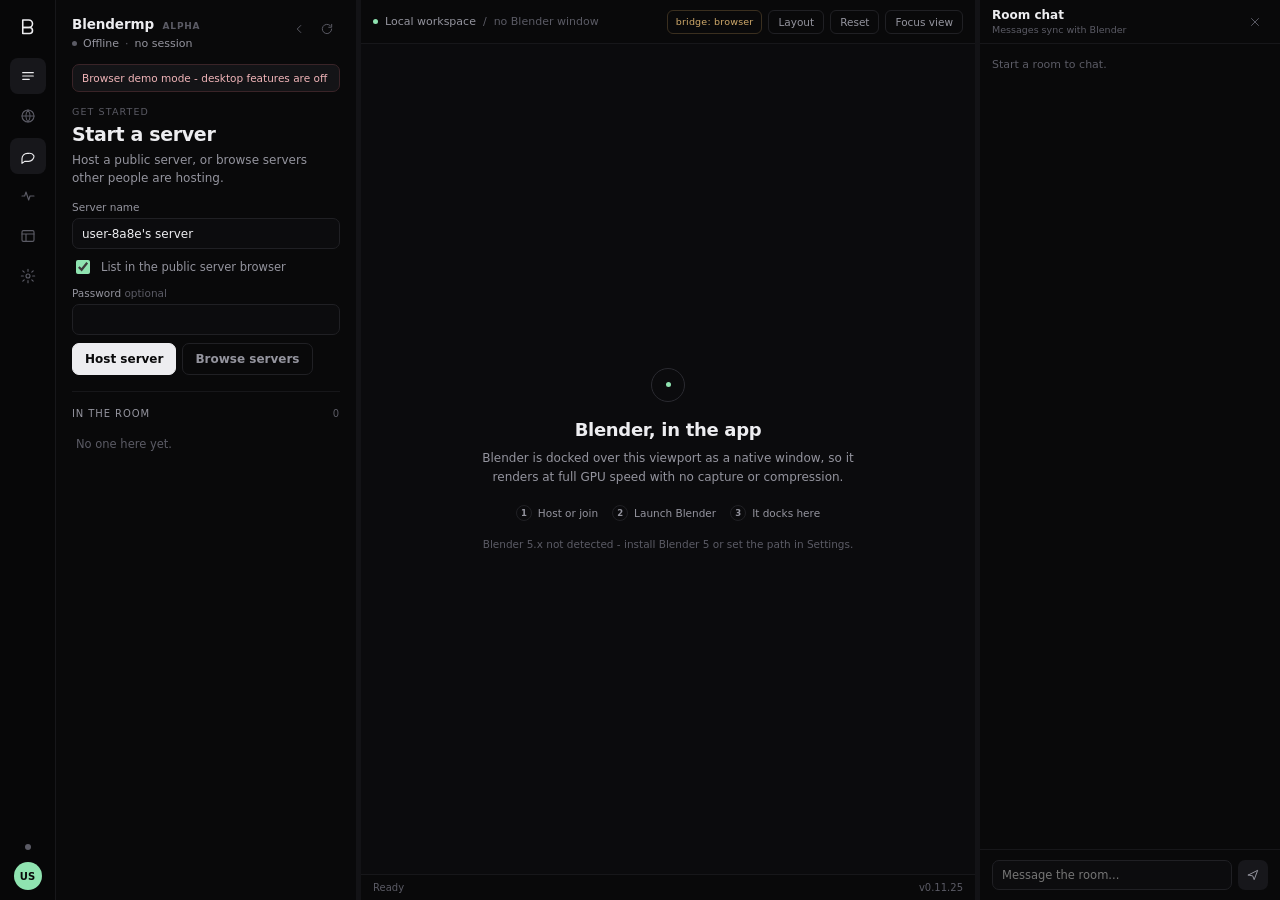
<file: desktop/ui/index.html>
<!doctype html>
<html lang="en" data-theme="dark">
<head>
  <meta charset="utf-8" />
  <meta name="viewport" content="width=device-width, initial-scale=1" />
  <title>Blendermp</title>
  <link rel="stylesheet" href="styles.css" />
  <link rel="stylesheet" href="dashboard.css" />
</head>
<body>
  <div class="app" id="app">
    <nav class="rail">
      <div class="logo" title="Blendermp">
        <svg viewBox="0 0 32 32" aria-hidden="true">
          <path d="M9 8h8a5 5 0 0 1 0 10H9z" />
          <path d="M9 18h9a4 4 0 0 1 0 8H9z" />
        </svg>
      </div>

      <button class="rail-btn active" data-view="session" title="Session">
        <svg viewBox="0 0 24 24"><path d="M4 7h16M4 12h16M4 17h10" /></svg>
      </button>
      <button class="rail-btn" data-view="servers" title="Public servers">
        <svg viewBox="0 0 24 24"><circle cx="12" cy="12" r="9" /><path d="M3 12h18M12 3a15 15 0 0 1 0 18M12 3a15 15 0 0 0 0 18" /></svg>
      </button>
      <button class="rail-btn" data-view="chat" title="Chat">
        <svg viewBox="0 0 24 24"><path d="M21 12a8 8 0 0 1-8 8H7l-4 3v-7a8 8 0 0 1 8-8h2a8 8 0 0 1 8 4z" /></svg>
      </button>
      <button class="rail-btn" data-view="diagnostics" title="Diagnostics">
        <svg viewBox="0 0 24 24"><path d="M3 12h4l2-6 4 12 2-6h6" /></svg>
      </button>
      <button class="rail-btn" data-view="dashboard" title="Open dashboard">
        <svg viewBox="0 0 24 24"><rect x="3" y="4" width="18" height="16" rx="2" /><path d="M3 9h18M9 9v11" /></svg>
      </button>
      <button class="rail-btn" data-view="settings" title="Settings">
        <svg viewBox="0 0 24 24"><circle cx="12" cy="12" r="3" /><path d="M12 2v3M12 19v3M4.2 4.2l2.1 2.1M17.7 17.7l2.1 2.1M2 12h3M19 12h3M4.2 19.8l2.1-2.1M17.7 6.3l2.1-2.1" /></svg>
      </button>

      <div class="rail-spacer"></div>
      <div class="rail-pill" id="railState" title="offline"></div>
      <div class="avatar" id="meAvatar" title="You">A</div>
    </nav>

    <div class="workspace" id="workspace">
    <section class="zone" data-zone="left" id="zoneLeft">
    <aside class="sidebar" id="tileSession">
      <header class="brand">
        <div>
          <div class="wordmark">Blendermp <span class="tag">alpha</span></div>
          <div class="statusline">
            <span class="dot" id="stateDot"></span>
            <span id="stateLabel">Offline</span>
            <span class="sep">&middot;</span>
            <span id="latency">no session</span>
          </div>
        </div>
        <div class="head-actions">
          <button class="icon-btn" id="collapseLeft" title="Collapse session">
            <svg viewBox="0 0 24 24"><path d="M15 18l-6-6 6-6" /></svg>
          </button>
          <button class="icon-btn" id="refreshBtn" title="Refresh">
            <svg viewBox="0 0 24 24"><path d="M20 12a8 8 0 1 1-2.3-5.7M20 4v5h-5" /></svg>
          </button>
        </div>
      </header>

      <div class="toasts" id="toasts"></div>

      <div class="panel" id="panel-session">
        <section class="intro">
          <div class="eyebrow" id="heroEyebrow">Get started</div>
          <h1 id="heroTitle">Start a server</h1>
          <p id="heroSub">Host a public server, or browse servers other people are hosting.</p>

          <div class="host-setup" id="hostSetup">
            <label class="field">
              <span>Server name</span>
              <input id="serverName" autocomplete="off" maxlength="48" />
            </label>
            <label class="check">
              <input type="checkbox" id="serverPublic" />
              <span>List in the public server browser</span>
            </label>
            <label class="field">
              <span>Password <em>optional</em></span>
              <input id="serverPassword" type="password" autocomplete="new-password" maxlength="64" />
            </label>
          </div>

          <div class="codebox" id="serverBox" hidden>
            <div class="code-label" id="serverLabel">Your server</div>
            <div class="code-row">
              <code id="serverTitle">--</code>
              <span class="badge" id="serverState">private</span>
            </div>
            <div class="verify" id="verifyRow" hidden>
              <span>verify</span>
              <code id="verifyCode"></code>
            </div>
            <div class="verify" id="directoryRow" hidden>
              <span id="directoryLabel">LAN</span>
              <code id="directoryUrl"></code>
              <button class="icon-btn" id="directoryCopy" title="Copy directory link">
                <svg viewBox="0 0 24 24"><rect x="9" y="9" width="11" height="11" rx="2" /><path d="M5 15V6a2 2 0 0 1 2-2h9" /></svg>
              </button>
            </div>
            <button class="mini-btn" id="inviteCopy" type="button">Copy invite link</button>
          </div>

          <div class="actions" id="hostActions">
            <button class="btn primary" id="hostBtn">Host server</button>
            <button class="btn ghost" id="joinBtn">Browse servers</button>
          </div>

          <div class="actions" id="activeActions" hidden>
            <button class="btn primary" id="launchBtn">
              <svg viewBox="0 0 24 24"><path d="M12 3v12M7 8l5-5 5 5M4 17v3h16v-3" /></svg>
              <span id="launchLabel">Launch Blender</span>
            </button>
            <button class="btn ghost danger" id="leaveBtn">Leave</button>
          </div>

          <div class="actions embed-actions" id="embedActions" hidden>
            <button class="btn soft" id="embedBtn">Embed window</button>
            <button class="btn ghost" id="detachBtn" hidden>Detach</button>
          </div>
        </section>

        <section class="section">
          <div class="section-head">
            <span>In the room</span>
            <span id="memberCount">0</span>
          </div>
          <ul class="members" id="members">
            <li class="empty">No one here yet.</li>
          </ul>
        </section>

        <section class="section" id="renderSection" hidden>
          <div class="section-head">
            <span>Render farm</span>
            <span class="live" id="renderBadge">idle</span>
          </div>
          <div id="renderHostControls">
            <div class="render-range">
              <label>Preset
                <select id="renderPreset">
                  <option value="">Custom</option>
                </select>
              </label>
              <label>Name
                <input id="renderPresetName" class="preset-name" maxlength="32" placeholder="Preset name" />
              </label>
              <button class="btn ghost" id="renderPresetSave">Save preset</button>
              <button class="btn ghost" id="renderPresetDelete">Delete</button>
            </div>
            <div class="render-range">
              <label>Frames <input id="renderStart" type="number" value="1" min="0" /></label>
              <label>to <input id="renderEnd" type="number" value="250" min="0" /></label>
              <label>step <input id="renderStep" type="number" value="1" min="1" /></label>
            </div>
            <div class="render-range">
              <label>Width <input id="renderWidth" type="number" value="0" min="0" max="16384" /></label>
              <label>Height <input id="renderHeight" type="number" value="0" min="0" max="16384" /></label>
              <label>Engine
                <select id="renderEngine">
                  <option value="BLENDER_EEVEE">EEVEE (GPU)</option>
                  <option value="CYCLES">Cycles (CPU + GPU)</option>
                </select>
              </label>
              <label>Format
                <select id="renderFormat">
                  <option value="MP4">MP4</option>
                  <option value="WEBM">WebM</option>
                  <option value="PNG">PNG sequence</option>
                </select>
              </label>
              <label>Tiles
                <select id="renderTiles">
                  <option value="1x1">Off (1x1)</option>
                  <option value="2x2">2x2</option>
                  <option value="3x3">3x3</option>
                  <option value="4x4">4x4</option>
                  <option value="2x1">2x1</option>
                  <option value="1x2">1x2</option>
                  <option value="4x2">4x2</option>
                  <option value="2x4">2x4</option>
                </select>
              </label>
              <button class="btn primary" id="renderStartBtn">Custom render</button>
              <button class="btn ghost" id="renderQueueBtn">Queue render</button>
            </div>
            <p class="fine">Width/height 0 uses the scene resolution. Tiles split each frame across workers; the host stitches them together.</p>
          </div>
          <div id="renderProgressWrap" hidden>
            <div class="progress"><div class="progress-bar" id="renderBar"></div></div>
            <p class="fine" id="renderProgressText"></p>
            <p class="fine" id="renderWorkers"></p>
            <div class="actions">
              <button class="btn ghost danger" id="renderStopBtn">Stop render</button>
              <button class="btn ghost" id="renderRetryBtn" hidden>Retry failed</button>
            </div>
          </div>
          <div id="renderPreviewWrap" hidden>
            <div class="section-head"><span>Latest frames</span><span class="live" id="renderPreviewCount"></span></div>
            <img id="renderPreviewMain" class="render-preview" alt="Latest rendered frame" />
            <div id="renderContactSheet" class="render-contact"></div>
          </div>
        </section>

        <section class="section" id="diagnosticsSection">
          <div class="section-head">
            <span>Connection</span>
            <span class="live" id="liveLabel">idle</span>
          </div>
          <div class="stats">
            <div><b id="pingValue">-</b><small>ms</small></div>
            <div><b id="downValue">0</b><small>KB/s in</small></div>
            <div><b id="upValue">0</b><small>KB/s out</small></div>
            <div><b id="totalValue">0</b><small>MB total</small></div>
          </div>
          <canvas id="spark" width="280" height="40"></canvas>
          <div class="meta-row">
            <span id="blenderLabel">Blender not detected</span>
            <span id="secureLabel">TLS 1.3 + pinned</span>
          </div>
          <button class="btn ghost" id="exportDiagnostics">Export diagnostics bundle</button>
          <p class="fine">Redacted zip: versions, GPU, logs, network and scene stats.</p>
        </section>
      </div>

      <div class="panel" id="panel-servers" hidden>
        <section class="section">
          <div class="section-head">
            <span>Public servers</span>
            <div class="head-actions">
              <button class="mini-btn" id="inviteOpen" type="button">Open link</button>
              <button class="icon-btn" id="serverRefresh" title="Refresh">
                <svg viewBox="0 0 24 24"><path d="M20 11a8 8 0 1 0-2.3 5.7M20 4v7h-7" /></svg>
              </button>
              <button class="icon-btn" id="joinClose" title="Back">
                <svg viewBox="0 0 24 24"><path d="M15 18l-6-6 6-6" /></svg>
              </button>
            </div>
          </div>
          <section class="section" id="recentSection" hidden>
            <div class="section-head">
              <span>Recent and saved</span>
            </div>
            <div class="server-list" id="recentList"></div>
          </section>
          <label class="field">
            <span>Search</span>
            <input id="serverSearch" placeholder="Server name or host" autocomplete="off" />
          </label>
          <div class="server-list" id="serverList">
            <p class="empty">Set a directory URL in Settings to browse public servers.</p>
          </div>
          <div class="server-join" id="serverJoinBox" hidden>
            <div class="server-join-head">Join <b id="serverJoinName"></b></div>
            <label class="field" id="serverPasswordRow" hidden>
              <span>Password</span>
              <input id="serverPasswordJoin" type="password" autocomplete="off" maxlength="64" />
            </label>
            <div class="row">
              <button class="btn primary" id="serverConnect">Connect</button>
              <button class="btn ghost" id="serverCancel">Cancel</button>
            </div>
            <p class="fine">Connecting replaces this Blender scene with the host's. Save your work first.</p>
          </div>
          <p class="fine" id="serverDirectoryNote">Public servers come from the directory URL in Settings.</p>
        </section>
      </div>

      <div class="panel" id="panel-settings" hidden>
        <section class="section">
          <div class="section-head">
            <span>Settings</span>
            <button class="icon-btn" id="settingsClose" title="Back">
              <svg viewBox="0 0 24 24"><path d="M15 18l-6-6 6-6" /></svg>
            </button>
          </div>
          <label class="field">
            <span>Display name</span>
            <input id="setName" maxlength="48" />
          </label>
          <label class="field">
            <span>Host port</span>
            <input id="setPort" type="number" min="1024" max="65535" />
          </label>
          <label class="field">
            <span>Hub URL <em>worker or directory</em></span>
            <input id="setDirectory" placeholder="https://blendermp-hub.you.workers.dev" spellcheck="false" />
          </label>
          <label class="check">
            <input type="checkbox" id="setWorkerRelay" />
            <span>Use the hub as the WebSocket relay</span>
          </label>
          <label class="field">
            <span>Relay <em>advanced, IPv4:port</em></span>
            <input id="setRelay" placeholder="203.0.113.5:7100" spellcheck="false" />
          </label>
          <label class="check">
            <input type="checkbox" id="setUseRelay" />
            <span>Host through the advanced relay</span>
          </label>
          <label class="field">
            <span>Blender executable</span>
            <input id="setBlender" spellcheck="false" />
          </label>
          <div class="row">
            <button class="btn soft" id="detectBtn">Detect Blender</button>
            <button class="btn ghost" id="saveSettings">Save</button>
          </div>
          <section class="section">
            <div class="section-head"><span>Accessibility</span><span>shared with dashboard</span></div>
            <label class="field">
              <span>Contrast</span>
              <select id="setContrast">
                <option value="normal">Normal</option>
                <option value="high">High contrast</option>
              </select>
            </label>
            <label class="field">
              <span>Text size</span>
              <select id="setFontScale">
                <option value="normal">Normal</option>
                <option value="large">Large</option>
              </select>
            </label>
            <label class="check"><input type="checkbox" id="setMotion" /><span>Reduce motion</span></label>
            <button class="btn ghost wide" id="openDashboard" type="button">Open dashboard window</button>
          </section>
          <p class="fine">No custom cryptography. TLS 1.3, pinned host certificate, server-validated edits.</p>
        </section>
      </div>
    </aside>
    </section>
    <div class="splitter" id="splitLeft" title="Drag to resize"></div>
    <section class="zone" data-zone="main" id="zoneMain">
    <main class="stage" id="tileViewport">
      <div class="stage-chrome">
        <div class="crumbs">
          <span class="crumb-dot"></span>
          <span id="stageTitle">Local workspace</span>
          <span class="crumb-sep">/</span>
          <span id="stageMode">no Blender window</span>
        </div>
        <div class="stage-actions">
          <span class="bridge-pill" id="bridgePill">bridge: checking</span>
          <button class="chip" id="focusBtn" hidden>Focus</button>
          <button class="chip" id="layoutBtn" title="Arrange tiles">Layout</button>
          <button class="chip" id="layoutReset" title="Restore the default layout">Reset</button>
          <button class="chip" id="focusView" title="Hide or show both side panels">Focus view</button>
          <button class="chip" id="embedChip">Embed</button>
          <button class="chip" id="detachChip" hidden>Detach</button>
        </div>
      </div>

      <div class="stage-body" id="stageBody">
        <div class="placeholder" id="placeholder">
          <div class="mark"><span></span></div>
          <h2>Blender, in the app</h2>
          <p>Blender is docked over this viewport as a native window, so it renders at full GPU speed with no capture or compression.</p>
          <div class="steps">
            <div><b>1</b>Host or join</div>
            <div><b>2</b>Launch Blender</div>
            <div><b>3</b>It docks here</div>
          </div>
          <div class="stage-hint" id="stageHint">Detecting Blender...</div>
        </div>
      </div>

      <div class="statusbar">
        <span id="statusLeft">Ready</span>
        <span class="grow"></span>
        <span id="statusMid"></span>
        <span id="statusRight">v0.11.25</span>
      </div>
    </main>
    </section>
    <div class="splitter" id="splitRight" title="Drag to resize"></div>
    <section class="zone" data-zone="right" id="zoneRight">
    <aside class="chatpanel" id="tileChat">
      <header class="chat-head">
        <div>
          <div class="chat-title">Room chat</div>
          <div class="chat-sub" id="chatSub">Messages sync with Blender</div>
        </div>
        <button class="icon-btn" id="chatClose" title="Hide chat">
          <svg viewBox="0 0 24 24"><path d="M6 6l12 12M18 6L6 18" /></svg>
        </button>
      </header>
      <div class="messages" id="messages">
        <div class="message empty">Nothing said yet. Say hi.</div>
      </div>
      <form class="composer" id="chatForm">
        <input id="chatInput" placeholder="Message the room..." maxlength="2000" autocomplete="off" />
        <button class="send" type="submit" title="Send">
          <svg viewBox="0 0 24 24"><path d="M4 12l16-8-6 16-2.5-6.5L4 12z" /></svg>
        </button>
      </form>
    </aside>
    </section>
    <div class="splitter" id="splitBottom" title="Drag to resize"></div>
    <section class="zone" data-zone="bottom" id="zoneBottom"></section>
    </div>
    <div class="layout-hint" id="layoutHint" hidden>
      <span>Drag a panel onto Left, Right or Bottom. Release to place it.</span>
      <button class="chip" id="layoutDone">Done</button>
      <button class="chip" id="layoutResetHint">Reset</button>
    </div>
  </div>

  <div class="modal-overlay" id="renderConsent" hidden>
    <div class="modal-box" role="dialog" aria-modal="true" aria-labelledby="renderConsentTitle">
      <h2 id="renderConsentTitle">Join this render?</h2>
      <p id="renderConsentText"></p>
      <div class="actions">
        <button class="btn primary" id="renderAccept">Yes, join</button>
        <button class="btn ghost" id="renderDecline">No</button>
      </div>
    </div>
  </div>
  <script src="layout.js"></script>
  <script src="a11y.js"></script>
  <script src="app.js"></script>
  <script src="dashboard.js"></script>
  <div class="modal-overlay" id="welcomeOverlay" hidden>
    <div class="modal-box" role="dialog" aria-modal="true" aria-labelledby="welcomeTitle">
      <h2 id="welcomeTitle">Welcome to Blendermp</h2>
      <p>Pick a display name and point at Blender 5.x. You can change both later in Settings.</p>
      <label class="field"><span>Display name</span><input id="welcomeName" maxlength="48" /></label>
      <label class="field"><span>Blender executable</span><input id="welcomeBlender" spellcheck="false" /></label>
      <div class="actions">
        <button class="btn ghost" id="welcomeDetect">Detect Blender</button>
        <button class="btn primary" id="welcomeStart">Get started</button>
      </div>
    </div>
  </div>
</body>
</html>
</file>
<file: desktop/ui/styles.css>
:root {
  --bg: #09090a;
  --rail: #070708;
  --panel: #0f0f11;
  --panel-soft: #0c0c0e;
  --line: #202024;
  --line-soft: #17171a;
  --text: #ededf0;
  --muted: #94949e;
  --faint: #5b5b65;
  --accent: #8fe3b0;
  --danger: #ef8b8b;
  --radius: 10px;
  --left-w: 300px;
  --right-w: 300px;
  --rail-w: 56px;
}

/* accessibility --------------------------------------------------------- */
html[data-contrast="high"] {
  --bg: #000000;
  --rail: #000000;
  --panel: #050507;
  --panel-soft: #0b0b0e;
  --line: #5b5b68;
  --line-soft: #3a3a44;
  --text: #ffffff;
  --muted: #d7d7e2;
  --faint: #a3a3b2;
  --accent: #8dffc0;
  --danger: #ff9d9d;
}
html[data-contrast="high"] .btn,
html[data-contrast="high"] .mini-btn,
html[data-contrast="high"] .field input,
html[data-contrast="high"] .composer input,
html[data-contrast="high"] select {
  border-color: var(--line);
}
html[data-contrast="high"] .server-row,
html[data-contrast="high"] .dash-card,
html[data-contrast="high"] .codebox {
  border-color: var(--line);
}
html[data-font="large"] body { font-size: 15px; }
html[data-font="large"] .message,
html[data-font="large"] .members li,
html[data-font="large"] .server-name,
html[data-font="large"] .server-meta,
html[data-font="large"] .field input,
html[data-font="large"] .composer input,
html[data-font="large"] .btn,
html[data-font="large"] .mini-btn,
html[data-font="large"] .intro p,
html[data-font="large"] .fine,
html[data-font="large"] .dash-list li,
html[data-font="large"] select {
  font-size: 13.5px;
}
html[data-font="large"] .intro h1 { font-size: 22px; }
html[data-font="large"] .dash-stats b { font-size: 21px; }
html[data-motion="reduced"] *,
html[data-motion="reduced"] *::before,
html[data-motion="reduced"] *::after {
  animation-duration: .001ms !important;
  animation-iteration-count: 1 !important;
  transition-duration: .001ms !important;
}
button:focus-visible,
input:focus-visible,
select:focus-visible {
  outline: 2px solid var(--accent);
  outline-offset: 2px;
}
select {
  color: var(--text);
  background: var(--panel-soft);
  border: 1px solid var(--line);
  border-radius: 6px;
  padding: 5px 7px;
}
.field select { width: 100%; height: 31px; padding: 0 9px; }

* { box-sizing: border-box; }

html, body {
  margin: 0;
  height: 100%;
  background: var(--bg);
  color: var(--text);
  font-family: "Segoe UI Variable Text", "Segoe UI", system-ui, -apple-system, sans-serif;
  font-size: 13px;
  overflow: hidden;
  -webkit-font-smoothing: antialiased;
}

button, input { font: inherit; color: inherit; }
button { cursor: pointer; }
svg {
  width: 16px;
  height: 16px;
  fill: none;
  stroke: currentColor;
  stroke-width: 1.7;
  stroke-linecap: round;
  stroke-linejoin: round;
}

.app {
  display: grid;
  grid-template-columns: var(--rail-w) minmax(0, 1fr);
  height: 100vh;
  background: var(--bg);
}

.workspace {
  display: grid;
  grid-template-columns:
    var(--left-col, 300px) var(--left-gap, 5px)
    minmax(0, 1fr)
    var(--right-gap, 5px) var(--right-col, 300px);
  grid-template-rows: minmax(0, 1fr) var(--bottom-gap, 0px) var(--bottom-row, 0px);
  min-width: 0;
  min-height: 0;
  height: 100vh;
  overflow: hidden;
  transition:
    grid-template-columns .24s cubic-bezier(.2, .75, .25, 1),
    grid-template-rows .24s cubic-bezier(.2, .75, .25, 1);
}
body.resizing .workspace { transition: none; }

.zone {
  position: relative;
  display: flex;
  min-width: 0;
  min-height: 0;
  overflow: hidden;
}
.zone[data-zone="left"] { grid-column: 1; grid-row: 1 / 4; }
.zone[data-zone="main"] { grid-column: 3; grid-row: 1; }
.zone[data-zone="right"] { grid-column: 5; grid-row: 1 / 4; }
.zone[data-zone="bottom"] { grid-column: 3; grid-row: 3; }

.splitter {
  background: #131316;
  cursor: col-resize;
  transition: background .12s ease;
}
.splitter:hover, body.resizing .splitter { background: #3a3a42; }
#splitLeft { grid-column: 2; grid-row: 1 / 4; }
#splitRight { grid-column: 4; grid-row: 1 / 4; }
#splitBottom { grid-column: 3; grid-row: 2; cursor: row-resize; }
body.resizing { user-select: none; }

#tileBank { display: none; }

.tile {
  position: relative;
  display: flex;
  flex-direction: column;
  flex: 1 1 auto;
  min-width: 0;
  min-height: 0;
  overflow: hidden;
}
.tile > .sidebar,
.tile > .stage,
.tile > .chatpanel,
.tile > .diagnostics-content {
  flex: 1 1 auto;
  min-width: 0;
  min-height: 0;
}

.tile-bar {
  position: absolute;
  z-index: 20;
  top: 0;
  left: 0;
  right: 0;
  height: 26px;
  display: none;
  align-items: center;
  gap: 8px;
  padding: 0 8px;
  background: rgba(10, 10, 12, 0.94);
  border-bottom: 1px solid var(--line);
  font-size: 9.5px;
  letter-spacing: .6px;
  text-transform: uppercase;
  color: var(--faint);
  cursor: grab;
  user-select: none;
}
.layout-editing .tile-bar { display: flex; }
.layout-editing #layoutBtn { color: var(--text); border-color: #34343c; background: #17171b; }
.layout-editing .zone { outline: 1px dashed #2b2b33; outline-offset: -1px; }
.layout-editing .tile > .sidebar,
.layout-editing .tile > .chatpanel,
.layout-editing .tile > .diagnostics-content { margin-top: 26px; }
.layout-editing #chatClose, .layout-editing #collapseLeft { display: none; }
.layout-editing .placeholder { display: none; }
.layout-editing .stage-body::after {
  content: "Viewport stays here - Blender hidden while arranging";
  position: absolute;
  inset: 0;
  display: grid;
  place-items: center;
  color: var(--faint);
  font-size: 11px;
  letter-spacing: .2px;
  pointer-events: none;
}
.zone.zone-empty::after {
  content: attr(data-label);
  position: absolute;
  inset: 6px;
  display: grid;
  place-items: center;
  border: 1px dashed #33333b;
  border-radius: 6px;
  background: rgba(255, 255, 255, .012);
  color: var(--muted);
  font-size: 9.5px;
  letter-spacing: .6px;
  text-transform: uppercase;
  transition: border-color .15s ease, color .15s ease;
}
.zone.zone-empty.drop-hover::after { border-color: rgba(143, 227, 176, .8); color: var(--accent); }
.zone.drop-hover {
  outline: 1px solid rgba(143, 227, 176, .7);
  outline-offset: -1px;
  background: rgba(143, 227, 176, .045);
}
.tile-grip {
  width: 10px;
  height: 10px;
  background-image: radial-gradient(circle, #5b5b65 1px, transparent 1px);
  background-size: 4px 4px;
}
.tile-close {
  margin-left: auto;
  border: 0;
  background: transparent;
  color: var(--faint);
  font-size: 12px;
  line-height: 1;
  padding: 2px 4px;
}
.tile-close:hover { color: var(--text); }
.tile-ghost {
  position: fixed;
  top: 0;
  left: 0;
  z-index: 1000;
  pointer-events: none;
  padding: 6px 10px;
  border: 1px solid #34343c;
  background: #17171b;
  border-radius: 6px;
  font-size: 11px;
  color: var(--text);
  box-shadow: 0 6px 24px rgba(0, 0, 0, .4);
  opacity: .94;
}
.layout-hint {
  position: fixed;
  z-index: 950;
  top: 54px;
  left: calc(var(--rail-w) + (100vw - var(--rail-w)) / 2);
  transform: translateX(-50%);
  max-width: calc(100vw - var(--rail-w) - 28px);
  display: flex;
  flex-wrap: wrap;
  align-items: center;
  gap: 10px;
  padding: 6px 10px;
  border: 1px solid var(--line);
  background: #121216;
  border-radius: 7px;
  font-size: 10.5px;
  color: var(--muted);
  box-shadow: 0 8px 30px rgba(0, 0, 0, .35);
}
.diagnostics-content { padding: 16px; overflow-y: auto; }
.diagnostics-content .section { border-top: 0; padding-top: 0; }
/* rail ------------------------------------------------------------------ */
.rail {
  display: flex;
  flex-direction: column;
  align-items: center;
  gap: 4px;
  padding: 10px 0;
  background: var(--rail);
  border-right: 1px solid var(--line-soft);
}

.logo {
  width: 32px;
  height: 32px;
  display: grid;
  place-items: center;
  margin-bottom: 12px;
  color: var(--text);
}
.logo svg { width: 24px; height: 24px; stroke-width: 2.1; }

.rail-btn {
  width: 36px;
  height: 36px;
  display: grid;
  place-items: center;
  border: 0;
  border-radius: 8px;
  background: transparent;
  color: var(--faint);
  transition: color .15s ease, background .15s ease;
}
.rail-btn:hover { color: var(--text); background: #141417; }
.rail-btn.active { color: var(--text); background: #17171b; }

.rail-spacer { flex: 1; }

.rail-pill {
  width: 6px;
  height: 6px;
  border-radius: 50%;
  background: var(--faint);
  margin-bottom: 8px;
  transition: background .2s ease;
}
.rail-pill.on { background: var(--accent); }
.rail-pill.busy { background: #d9b36c; animation: blink 1.4s ease-in-out infinite; }

.avatar {
  width: 28px;
  height: 28px;
  border-radius: 50%;
  display: grid;
  place-items: center;
  font-size: 10px;
  font-weight: 650;
  color: #0a0a0b;
  background: var(--accent);
}

/* sidebar --------------------------------------------------------------- */
.sidebar {
  display: flex;
  flex-direction: column;
  gap: 14px;
  padding: 16px 16px 20px;
  overflow-y: auto;
  background: var(--bg);
}

.brand { display: flex; align-items: flex-start; justify-content: space-between; gap: 8px; }
.wordmark { font-size: 13.5px; font-weight: 620; letter-spacing: -0.1px; }
.tag {
  font-size: 9px;
  letter-spacing: .8px;
  text-transform: uppercase;
  color: var(--faint);
  margin-left: 4px;
}
.statusline { display: flex; align-items: center; gap: 6px; color: var(--muted); font-size: 11px; margin-top: 5px; }
.dot { width: 5px; height: 5px; border-radius: 50%; background: var(--faint); }
.dot.on { background: var(--accent); }
.dot.busy { background: #d9b36c; animation: blink 1.4s ease-in-out infinite; }
.sep { color: var(--faint); }

.icon-btn {
  width: 26px;
  height: 26px;
  display: grid;
  place-items: center;
  border: 0;
  border-radius: 6px;
  background: transparent;
  color: var(--faint);
  transition: color .15s ease, background .15s ease;
}
.icon-btn:hover { color: var(--text); background: #141417; }
.icon-btn svg { width: 14px; height: 14px; }

.panel { display: flex; flex-direction: column; gap: 16px; animation: panel-in .18s ease-out both; }

.intro { padding-bottom: 16px; border-bottom: 1px solid var(--line-soft); }
.eyebrow { font-size: 9.5px; letter-spacing: 1.1px; text-transform: uppercase; color: var(--faint); }
.intro h1 { margin: 6px 0 6px; font-size: 19px; font-weight: 620; letter-spacing: -0.35px; }
.intro p { margin: 0 0 14px; color: var(--muted); font-size: 12px; line-height: 1.5; }

.codebox {
  border: 1px solid var(--line);
  background: var(--panel-soft);
  border-radius: 8px;
  padding: 9px 10px;
  margin-bottom: 10px;
}
.code-label { color: var(--faint); font-size: 9px; text-transform: uppercase; letter-spacing: 1px; }
.code-row { display: flex; align-items: center; justify-content: space-between; gap: 6px; min-width: 0; }
.code-row code {
  font-family: "Cascadia Mono", "Consolas", monospace;
  font-size: 14.5px;
  letter-spacing: .6px;
  white-space: nowrap;
  color: var(--text);
}
.verify { display: flex; align-items: center; gap: 6px; margin-top: 5px; font-size: 10px; color: var(--faint); min-width: 0; }
.verify code {
  font-family: "Cascadia Mono", monospace;
  letter-spacing: .6px;
  color: var(--muted);
  overflow: hidden;
  text-overflow: ellipsis;
  white-space: nowrap;
}
.verify .icon-btn { flex: 0 0 auto; }

.actions { display: flex; gap: 6px; flex-wrap: wrap; }
.embed-actions { margin-top: 6px; }

.btn {
  display: inline-flex;
  align-items: center;
  justify-content: center;
  gap: 6px;
  height: 32px;
  padding: 0 12px;
  border-radius: 7px;
  border: 1px solid var(--line);
  background: transparent;
  color: var(--text);
  font-size: 12px;
  font-weight: 560;
  transition: background .15s ease, border-color .15s ease, color .15s ease, transform .1s ease;
}
.btn svg { width: 14px; height: 14px; }
.btn:hover { background: #141417; border-color: #2a2a30; }
.btn:active { transform: scale(.985); }
.btn.primary { background: var(--text); border-color: var(--text); color: #0a0a0b; }
.btn.primary:hover { background: #ffffff; border-color: #ffffff; }
.btn.ghost { border-color: var(--line); color: var(--muted); }
.btn.ghost:hover { color: var(--text); }
.btn.soft { border-color: #2a2a30; color: var(--muted); }
.btn.danger { color: var(--danger); border-color: #332025; }
.btn.wide { width: 100%; margin-top: 2px; }

.section { border-top: 1px solid var(--line-soft); padding-top: 14px; }
.intro + .section { border-top: 0; padding-top: 0; }
.section-head {
  display: flex;
  align-items: center;
  justify-content: space-between;
  color: var(--faint);
  font-size: 10px;
  text-transform: uppercase;
  letter-spacing: .9px;
  margin-bottom: 10px;
}
.section-head > span:first-child { color: var(--muted); }
.live { font-size: 9.5px; letter-spacing: .8px; color: var(--faint); }
.live.on { color: var(--accent); }
.live.busy { color: #d9b36c; }

.members { list-style: none; margin: 0; padding: 0; display: flex; flex-direction: column; gap: 2px; }
.members li {
  display: flex;
  align-items: center;
  gap: 8px;
  min-height: 30px;
  padding: 2px 4px;
  border-radius: 6px;
  font-size: 12px;
  transition: background .12s ease;
}
.members li:hover { background: #121215; }
.members .empty { color: var(--faint); font-size: 11.5px; padding-left: 4px; }
.members .mini {
  width: 20px;
  height: 20px;
  border-radius: 50%;
  display: grid;
  place-items: center;
  font-size: 8.5px;
  font-weight: 700;
  color: #0a0a0b;
  flex: 0 0 auto;
}
.members .who { flex: 1; min-width: 0; overflow: hidden; text-overflow: ellipsis; white-space: nowrap; }
.members .host-badge { font-size: 8.5px; letter-spacing: .7px; text-transform: uppercase; color: var(--faint); }
.members .ms { color: var(--faint); font-size: 10px; font-variant-numeric: tabular-nums; }

.stats { display: grid; grid-template-columns: repeat(4, 1fr); gap: 1px; background: var(--line-soft); border-radius: 6px; overflow: hidden; }
.stats div { background: var(--bg); padding: 8px; }
.stats b { font-size: 14px; font-weight: 600; font-variant-numeric: tabular-nums; }
.stats small { display: block; color: var(--faint); font-size: 9px; text-transform: uppercase; letter-spacing: .7px; margin-top: 2px; }

#spark { width: 100%; height: 36px; margin-top: 6px; opacity: .8; }
.meta-row { display: flex; justify-content: space-between; gap: 8px; color: var(--faint); font-size: 9.5px; margin-top: 6px; }
#secureLabel { color: #6f9e83; }

.field { display: block; margin-bottom: 10px; }
.field > span { display: block; color: var(--muted); font-size: 10.5px; margin-bottom: 5px; }
.field em { color: var(--faint); font-style: normal; }
.field input {
  width: 100%;
  height: 31px;
  border-radius: 7px;
  border: 1px solid var(--line);
  background: var(--panel-soft);
  padding: 0 9px;
  font-size: 12px;
  outline: none;
  transition: border-color .15s ease;
}
.field input:focus { border-color: #34343c; }
.check { display: flex; align-items: center; gap: 8px; margin: 2px 0 10px; color: var(--muted); font-size: 11.5px; }
.check input { accent-color: var(--accent); width: 14px; height: 14px; }
.fine { color: var(--faint); font-size: 10.5px; line-height: 1.5; margin: 10px 0 0; }
.row { display: flex; gap: 6px; margin-top: 4px; }

/* public servers -------------------------------------------------------- */
.host-setup { margin: 12px 0 6px; }
.host-setup .field { margin-bottom: 8px; }
.badge {
  display: inline-block;
  padding: 2px 6px;
  border-radius: 999px;
  border: 1px solid var(--line);
  color: var(--faint);
  font-size: 8.5px;
  letter-spacing: .6px;
  text-transform: uppercase;
  white-space: nowrap;
}
.badge.on { color: var(--accent); border-color: #274233; }
.badge.warn { color: #d9b36c; border-color: #3a3222; }
.head-actions { display: flex; gap: 2px; }
.server-list {
  display: flex;
  flex-direction: column;
  gap: 6px;
  margin: 4px 0 12px;
  max-height: 360px;
  overflow-y: auto;
}
.server-row {
  display: flex;
  align-items: center;
  gap: 8px;
  padding: 8px 9px;
  border: 1px solid var(--line);
  border-radius: 7px;
  background: var(--panel-soft);
  transition: border-color .12s ease, background .12s ease;
}
.server-row:hover { border-color: #34343c; background: #141418; }
.server-row.incompatible { opacity: 0.55; }
.server-row.incompatible:hover { border-color: var(--line); background: var(--panel-soft); }
.mini-btn:disabled { opacity: 0.6; cursor: not-allowed; }
.server-main { flex: 1; min-width: 0; }
.server-name {
  font-size: 12px;
  color: var(--text);
  white-space: nowrap;
  overflow: hidden;
  text-overflow: ellipsis;
}
.server-meta { color: var(--faint); font-size: 10px; margin-top: 2px; }
.server-tags { display: flex; gap: 3px; flex: 0 0 auto; }
.mini-btn {
  height: 24px;
  padding: 0 9px;
  border-radius: 6px;
  border: 1px solid #2c2c33;
  background: #19191d;
  color: var(--text);
  font-size: 10.5px;
}
.mini-btn:hover { border-color: #43434d; }
.server-list .empty {
  color: var(--faint);
  font-size: 11px;
  line-height: 1.5;
  padding: 6px 2px;
}
#recentSection { border-top: 0; padding-top: 6px; margin-bottom: 8px; }
#recentSection .server-list { max-height: 180px; margin-bottom: 4px; }
.server-join {
  border: 1px solid var(--line);
  border-radius: 8px;
  background: var(--panel-soft);
  padding: 10px;
  margin: 8px 0;
}
.server-join-head { font-size: 12px; color: var(--muted); margin-bottom: 8px; }
.server-join-head b { color: var(--text); font-weight: 600; }
.members .role-select {
  height: 20px;
  border: 1px solid var(--line);
  background: var(--panel-soft);
  color: var(--muted);
  border-radius: 5px;
  font-size: 9.5px;
  padding: 0 2px;
}
.members .kick-btn {
  border: 1px solid #3a2428;
  background: transparent;
  color: #f0b4b8;
  border-radius: 5px;
  font-size: 9.5px;
  padding: 2px 7px;
  opacity: .55;
  transition: opacity .12s ease;
}
.members li:hover .kick-btn { opacity: 1; }

/* toasts ---------------------------------------------------------------- */
.toasts { display: flex; flex-direction: column; gap: 4px; }
.toast {
  border: 1px solid var(--line);
  background: #141417;
  border-radius: 7px;
  padding: 7px 9px;
  font-size: 10.5px;
  color: var(--muted);
  animation: toast-in .16s ease-out both;
}
.toast.error { border-color: #3a2428; color: #f0b4b8; }
.toast.ok { border-color: #213a2c; color: #a9e6bf; }

/* stage ----------------------------------------------------------------- */
.stage { display: flex; flex-direction: column; min-width: 0; min-height: 0; }

.stage-chrome {
  height: 44px;
  flex: 0 0 44px;
  display: flex;
  align-items: center;
  justify-content: space-between;
  gap: 10px;
  padding: 0 12px;
  border-bottom: 1px solid var(--line-soft);
  background: var(--bg);
}
.crumbs { display: flex; align-items: center; gap: 7px; color: var(--muted); font-size: 11px; min-width: 0; }
.crumb-dot { width: 5px; height: 5px; border-radius: 50%; background: var(--accent); }
.crumb-sep { color: var(--faint); }
#stageMode { color: var(--faint); overflow: hidden; text-overflow: ellipsis; white-space: nowrap; }
.stage-actions { display: flex; align-items: center; gap: 6px; }
.chip {
  height: 24px;
  border-radius: 6px;
  border: 1px solid var(--line);
  background: transparent;
  color: var(--muted);
  padding: 0 9px;
  font-size: 10.5px;
  transition: color .15s ease, background .15s ease, border-color .15s ease;
}
.chip:hover { color: var(--text); background: #141417; }
.bridge-pill {
  height: 24px;
  display: inline-flex;
  align-items: center;
  border-radius: 6px;
  border: 1px solid var(--line);
  color: var(--faint);
  padding: 0 8px;
  font-size: 9.5px;
  letter-spacing: .2px;
}
.bridge-pill.mock { color: #cfa96a; border-color: #3a2f1f; }

.stage-body { position: relative; flex: 1; min-height: 0; overflow: hidden; background: #0b0b0d; }
#app, #tileViewport { overflow: hidden; }
#tileViewport, .stage-body { scrollbar-width: none; }
#tileViewport::-webkit-scrollbar, .stage-body::-webkit-scrollbar { width: 0; height: 0; }
.placeholder {
  position: absolute;
  inset: 0;
  display: flex;
  flex-direction: column;
  align-items: center;
  justify-content: center;
  gap: 9px;
  text-align: center;
  padding: 28px;
  animation: fade-in .3s ease-out both;
}
.placeholder h2 { margin: 8px 0 0; font-size: 18px; font-weight: 620; letter-spacing: -0.3px; }
.placeholder p { margin: 0; max-width: 380px; color: var(--muted); font-size: 12px; line-height: 1.55; }
.steps { display: flex; gap: 14px; margin-top: 10px; flex-wrap: wrap; justify-content: center; }
.steps div { display: flex; align-items: center; gap: 6px; font-size: 10.5px; color: var(--muted); }
.steps b {
  width: 16px;
  height: 16px;
  border-radius: 50%;
  display: grid;
  place-items: center;
  font-size: 8.5px;
  font-weight: 650;
  color: var(--muted);
  border: 1px solid var(--line);
}
.stage-hint { color: var(--faint); font-size: 10.5px; margin-top: 8px; }

.mark { width: 34px; height: 34px; border-radius: 50%; border: 1px solid #2a2a30; display: grid; place-items: center; animation: mark-spin 12s linear infinite; }
.mark span { width: 5px; height: 5px; border-radius: 50%; background: var(--accent); animation: blink 2.4s ease-in-out infinite; }

.statusbar {
  height: 26px;
  flex: 0 0 26px;
  display: flex;
  align-items: center;
  gap: 10px;
  padding: 0 12px;
  border-top: 1px solid var(--line-soft);
  color: var(--faint);
  font-size: 10px;
  background: var(--bg);
}
.grow { flex: 1; }

/* chat ------------------------------------------------------------------ */
.chatpanel {
  display: flex;
  flex-direction: column;
  background: var(--bg);
  min-width: 0;
}
.chat-head {
  height: 44px;
  flex: 0 0 44px;
  display: flex;
  align-items: center;
  justify-content: space-between;
  padding: 0 12px;
  border-bottom: 1px solid var(--line-soft);
}
.chat-title { font-size: 12px; font-weight: 600; }
.chat-sub { color: var(--faint); font-size: 9.5px; margin-top: 2px; }
.messages { flex: 1; overflow-y: auto; padding: 6px 12px 12px; }
.message { padding: 7px 0; font-size: 12px; line-height: 1.45; border-bottom: 1px solid var(--line-soft); animation: fade-in .14s ease-out both; }
.message:last-child { border-bottom: 0; }
.message .meta { display: flex; align-items: baseline; gap: 6px; margin-bottom: 2px; color: var(--faint); font-size: 9.5px; }
.message .meta b { color: var(--muted); font-weight: 600; font-size: 10px; }
.message.empty { color: var(--faint); font-size: 11px; border: 0; }
.composer { display: flex; gap: 6px; padding: 10px 12px; border-top: 1px solid var(--line-soft); }
.composer input {
  flex: 1;
  min-width: 0;
  height: 30px;
  border-radius: 7px;
  border: 1px solid var(--line);
  background: var(--panel-soft);
  padding: 0 9px;
  font-size: 11.5px;
  outline: none;
}
.composer input:focus { border-color: #34343c; }
.send {
  width: 30px;
  height: 30px;
  border-radius: 7px;
  border: 0;
  background: #17171b;
  color: var(--muted);
  display: grid;
  place-items: center;
  transition: background .15s ease, color .15s ease;
}
.send:hover { background: var(--text); color: #0a0a0b; }
.send svg { width: 14px; height: 14px; }

/* misc ------------------------------------------------------------------ */
[hidden] { display: none !important; }
::-webkit-scrollbar { width: 8px; height: 8px; }
::-webkit-scrollbar-thumb { background: #26262c; border-radius: 999px; border: 2px solid transparent; background-clip: content-box; }
::-webkit-scrollbar-thumb:hover { background: #34343c; background-clip: content-box; }

@keyframes blink { 0%, 100% { opacity: 1; } 50% { opacity: .35; } }
@keyframes fade-in { from { opacity: 0; } to { opacity: 1; } }
@keyframes panel-in { from { opacity: 0; transform: translateY(3px); } to { opacity: 1; transform: none; } }
@keyframes toast-in { from { opacity: 0; transform: translateY(-3px); } to { opacity: 1; transform: none; } }
@keyframes mark-spin { to { transform: rotate(360deg); } }

@media (prefers-reduced-motion: reduce) {
  *, *::before, *::after { animation: none !important; transition: none !important; }
}

/* render farm ------------------------------------------------------------ */
.render-range { display: flex; gap: 8px; flex-wrap: wrap; align-items: end; margin-bottom: 8px; }
.render-range label { display: flex; flex-direction: column; gap: 3px; font-size: 10.5px; color: var(--muted); }
.render-range input, .render-range select { width: 76px; padding: 6px 8px; border-radius: 8px; border: 1px solid var(--line); background: var(--panel-soft); color: var(--text); font-size: 12px; }
.render-range select { width: auto; }
.render-range .btn { margin-left: auto; }
.render-range input.preset-name { width: 132px; }
.render-preview { display: block; width: 100%; max-height: 240px; object-fit: contain; border-radius: 10px; border: 1px solid var(--line); background: #0b0b0d; margin: 6px 0; }
.render-contact { display: grid; grid-template-columns: repeat(3, minmax(0, 1fr)); gap: 6px; }
.render-contact img { width: 100%; border-radius: 8px; border: 1px solid var(--line); background: #0b0b0d; }
.progress { height: 6px; border-radius: 999px; background: var(--line-soft); overflow: hidden; margin: 10px 0 6px; }
.progress-bar { height: 100%; width: 0; background: var(--accent); transition: width .3s ease; }

/* render consent modal --------------------------------------------------- */
.modal-overlay {
  position: fixed;
  inset: 0;
  z-index: 1000;
  display: flex;
  align-items: center;
  justify-content: center;
  background: rgba(0, 0, 0, 0.62);
  backdrop-filter: blur(3px);
  animation: fade-in .12s ease;
}
.modal-box {
  width: min(440px, 90vw);
  padding: 22px;
  border-radius: 14px;
  background: var(--panel);
  border: 1px solid var(--line);
  box-shadow: 0 24px 70px rgba(0, 0, 0, 0.55);
}
.modal-box h2 { margin: 0 0 8px; font-size: 16px; color: var(--text); }
.modal-box p { margin: 0 0 18px; color: var(--muted); font-size: 13px; line-height: 1.5; }
.modal-box .actions { justify-content: flex-end; }
</file>
<file: desktop/ui/dashboard.css>
/* Detached dashboard ----------------------------------------------------- */
.dashboard-body {
  overflow-y: auto;
  height: 100%;
  background:
    radial-gradient(circle at 20% -10%, rgba(143, 227, 176, .06), transparent 34%),
    var(--bg);
}
.dashboard {
  max-width: 760px;
  margin: 0 auto;
  padding: 18px 18px 32px;
  display: flex;
  flex-direction: column;
  gap: 12px;
}
.dash-head {
  display: flex;
  align-items: flex-start;
  justify-content: space-between;
  gap: 12px;
  padding-bottom: 8px;
  border-bottom: 1px solid var(--line-soft);
}
.dash-head .head-actions { flex-wrap: wrap; justify-content: flex-end; }
.dash-stats {
  display: grid;
  grid-template-columns: repeat(4, minmax(0, 1fr));
  gap: 1px;
  background: var(--line-soft);
  border-radius: 8px;
  overflow: hidden;
}
.dash-stats div { background: var(--bg); padding: 9px 10px; }
.dash-stats b { font-size: 18px; font-weight: 620; font-variant-numeric: tabular-nums; }
.dash-stats small { display: block; color: var(--faint); font-size: 9px; text-transform: uppercase; letter-spacing: .7px; margin-top: 2px; }
.dash-card {
  border: 1px solid var(--line);
  border-radius: 9px;
  background: var(--panel);
  padding: 12px;
}
.dash-card .section-head { margin-bottom: 8px; }
.dash-list { list-style: none; margin: 0; padding: 0; display: flex; flex-direction: column; gap: 5px; }
.dash-list li {
  display: flex;
  align-items: baseline;
  gap: 8px;
  padding: 6px 7px;
  border: 1px solid var(--line-soft);
  border-radius: 6px;
  font-size: 11.5px;
  color: var(--muted);
}
.dash-list li b { color: var(--text); font-weight: 580; }
.dash-list li .warn { color: #d9b36c; margin-left: auto; }
.dash-list .empty { border: 0; color: var(--faint); padding-left: 2px; }
.dash-history .messages { max-height: 230px; border-top: 0; padding: 2px 0 6px; }
.dash-history .composer { padding: 8px 0 0; }
.dash-toasts { position: fixed; right: 14px; bottom: 14px; display: flex; flex-direction: column; gap: 6px; z-index: 900; }
.dash-toasts .toast { position: static; }
.dashboard .role-select { max-width: 88px; }
.dashboard .check { margin-bottom: 6px; }
.dashboard .field { margin-bottom: 8px; }
.dashboard select {
  width: 100%;
  height: 31px;
  border-radius: 7px;
  border: 1px solid var(--line);
  background: var(--panel-soft);
  padding: 0 9px;
  font-size: 12px;
  outline: none;
}
.dashboard select:focus { border-color: #34343c; }
.dashboard .mini-btn { height: 26px; }
.dashboard .mini-btn.danger { color: var(--danger); border-color: #332025; }
@media (max-width: 520px) {
  .dash-stats { grid-template-columns: repeat(2, minmax(0, 1fr)); }
}
</file>
